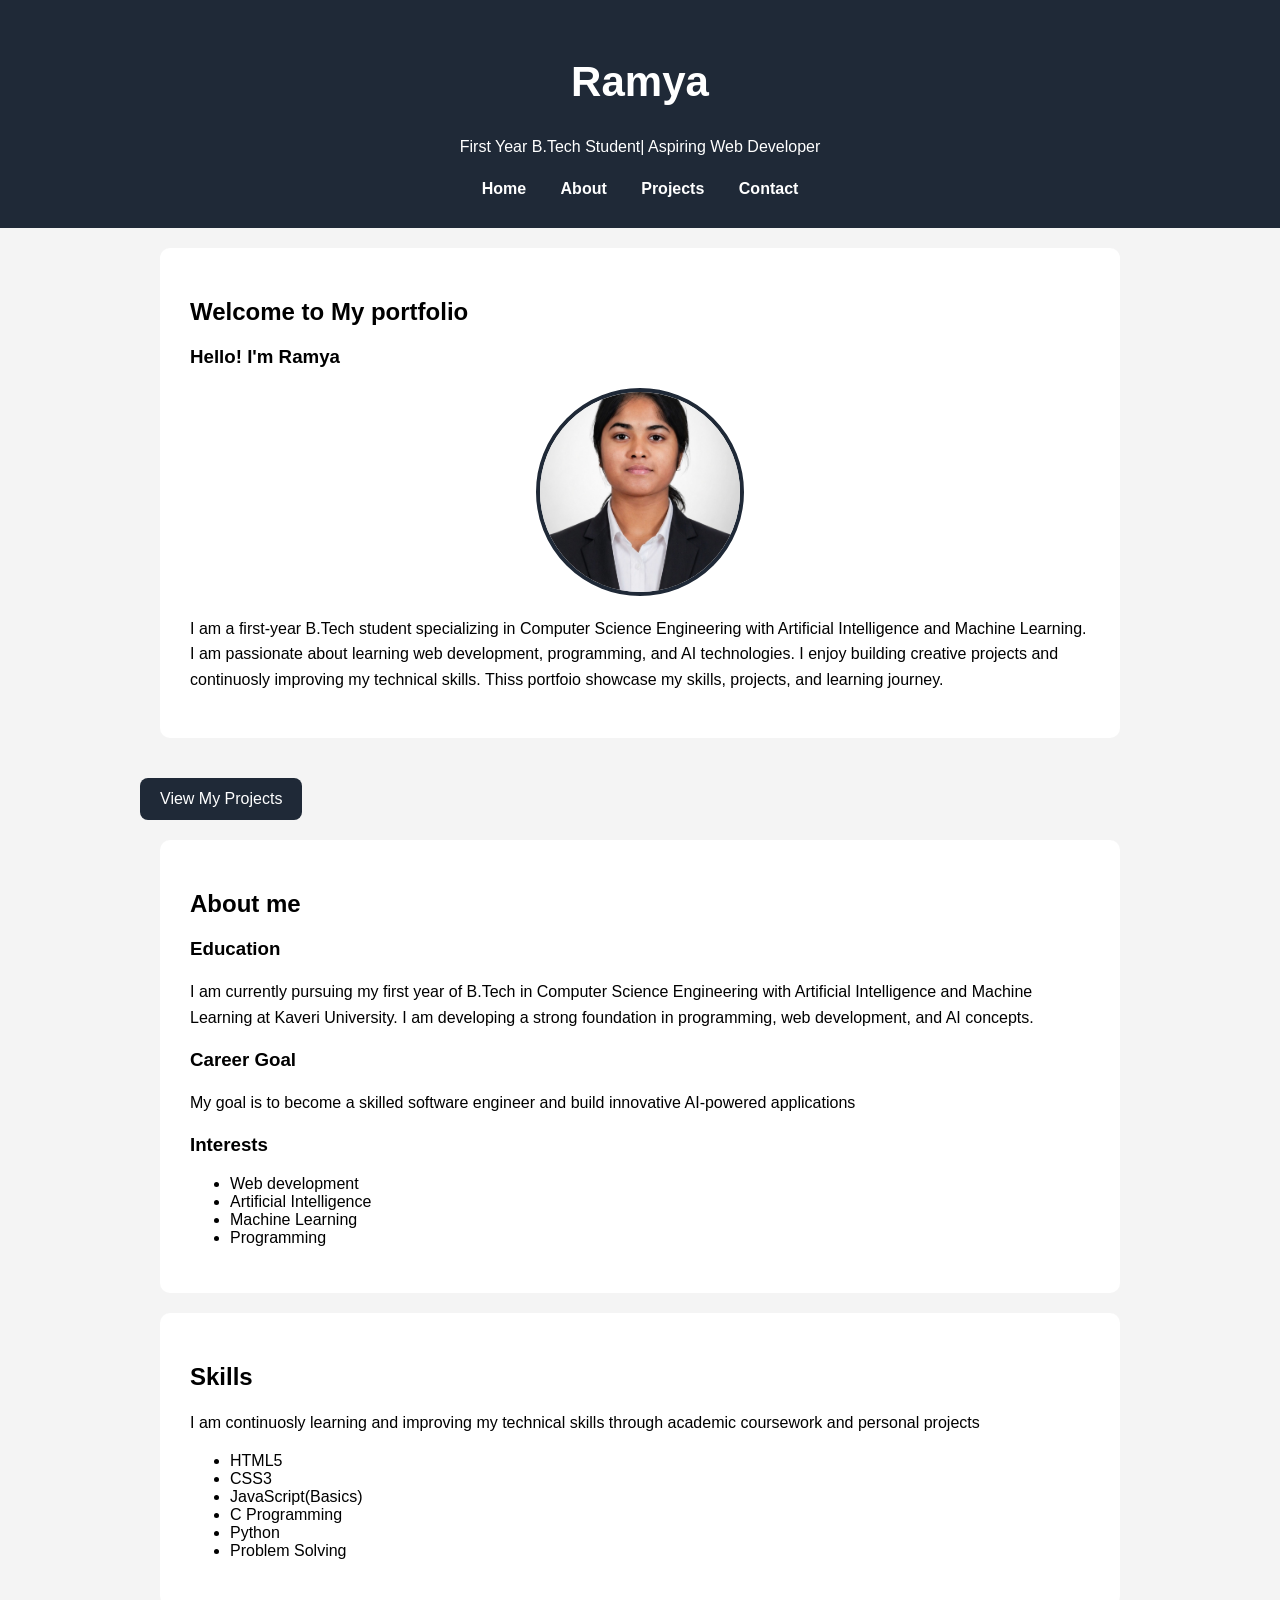
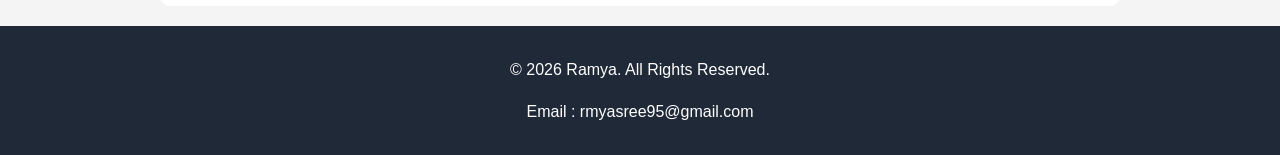
<file: index.html>
<!DOCTYPE html>
<html lang="en">
<head>
    <meta charset="UTF-8">
    <meta name="viewport" content="width=device-width, initial-scale=1.0">
    <title>Portfolio</title>
    <link rel="stylesheet" href="css/style.css">
</head>
<body>

<header>
<h1>Ramya</h1>
<p>First Year B.Tech Student| Aspiring Web Developer
</p>
<nav>
<a href="index.html">Home</a>
<a href="about.html">About</a>
<a href="projects.html">Projects</a>
<a href="contact.html">Contact</a>
</nav>
</header>   
<main>
<section>
<h2>Welcome to My portfolio</h2>
<h3> Hello! I'm Ramya</h3>
<img src="images/Ramya.jpeg"
alt="Ramya" class="profile-img">
<p>
    I am a first-year B.Tech student specializing in Computer Science Engineering with 
    Artificial Intelligence and Machine Learning. I am passionate about learning web 
    development, programming, and AI technologies. I enjoy building creative projects 
    and continuosly improving my technical skills. Thiss portfoio showcase my skills, 
    projects, and learning journey.  
</p>
</section>
<a href="projects.html" class="btn">View My Projects</a>
<section>
<h2>About me</h2>
<h3>Education</h3>
<p>
    I am currently pursuing my first year of B.Tech in Computer Science Engineering
     with Artificial Intelligence and Machine Learning at Kaveri University.
      I am developing a strong foundation in programming, web development, and AI concepts.
</p>
<h3>Career Goal</h3>
<p>
    My goal is to become a skilled software engineer and build innovative
     AI-powered applications</p>
<h3>Interests</h3>
<ul>
    <li>Web development</li>
    <li>Artificial Intelligence</li>
    <li>Machine Learning</li>
    <li>Programming</li>
</ul>
</section>
<section>
    <h2>Skills</h2>
<p> 
    I am continuosly learning and improving my technical skills through academic coursework
    and personal projects
    </p>
<ul>
    <li>HTML5</li>
    <li>CSS3</li>
    <li>JavaScript(Basics)</li>
    <li>C Programming</li>
    <li>Python</li>
    <li>Problem Solving</li>
</ul>
</section>
</main> 
<footer>
    <p>© 2026 Ramya. All Rights Reserved.</p>
    <p>Email : rmyasree95@gmail.com</p>
</footer>
</body>
</html>
</file>
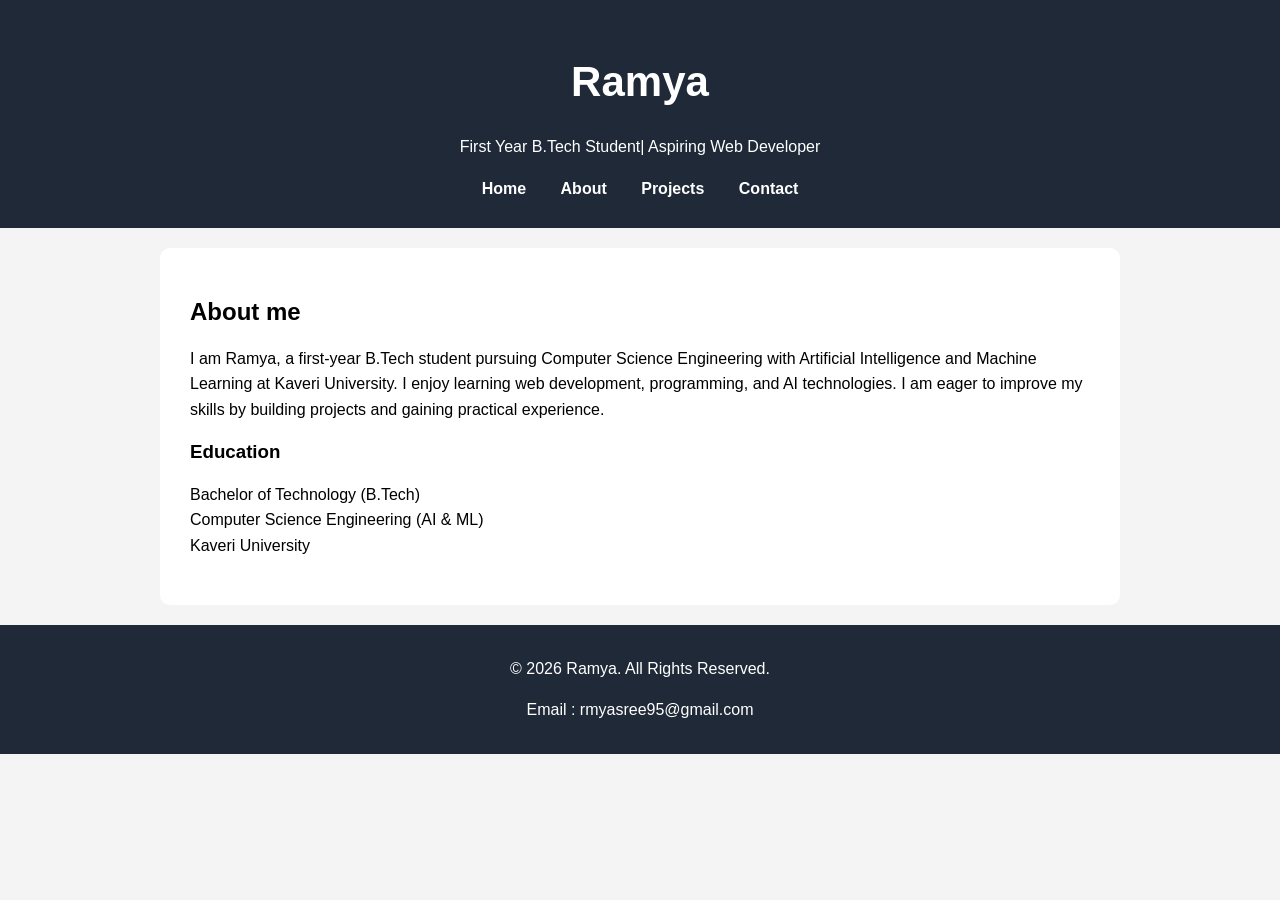
<file: about.html>
<!DOCTYPE html>
<html lang="en">
<head>
    <meta charset="UTF-8">
    <meta name="viewport" content="width=device-width, initial-scale=1.0">
    <title>About Me</title>
    <link rel="stylesheet" href="css/style.css">
</head>
<body>
    
    <header>
<h1>Ramya</h1>
<p>First Year B.Tech Student| Aspiring Web Developer
</p>
<nav>
<a href="index.html">Home</a>
<a href="about.html">About</a>
<a href="projects.html">Projects</a>
<a href="contact.html">Contact</a>
</nav>
</header>   
<main>
<section>
  
<h2>About me</h2>
    <p>  
 I am Ramya, a first-year B.Tech student pursuing Computer Science Engineering with
 Artificial Intelligence and Machine Learning at Kaveri University.
  I enjoy learning web development, programming, and AI technologies.
   I am eager to improve my skills by building projects and gaining practical experience.
    </p>
<h3>Education</h3>
<p>
    Bachelor of Technology (B.Tech)<br>
    Computer Science Engineering (AI & ML)<br>
    Kaveri University<br>
</p>

</section>

</main> 
<footer>
    <p>© 2026 Ramya. All Rights Reserved.</p>
    <p>Email :
     rmyasree95@gmail.com</p>
</footer>
</body>
</html>
</file>
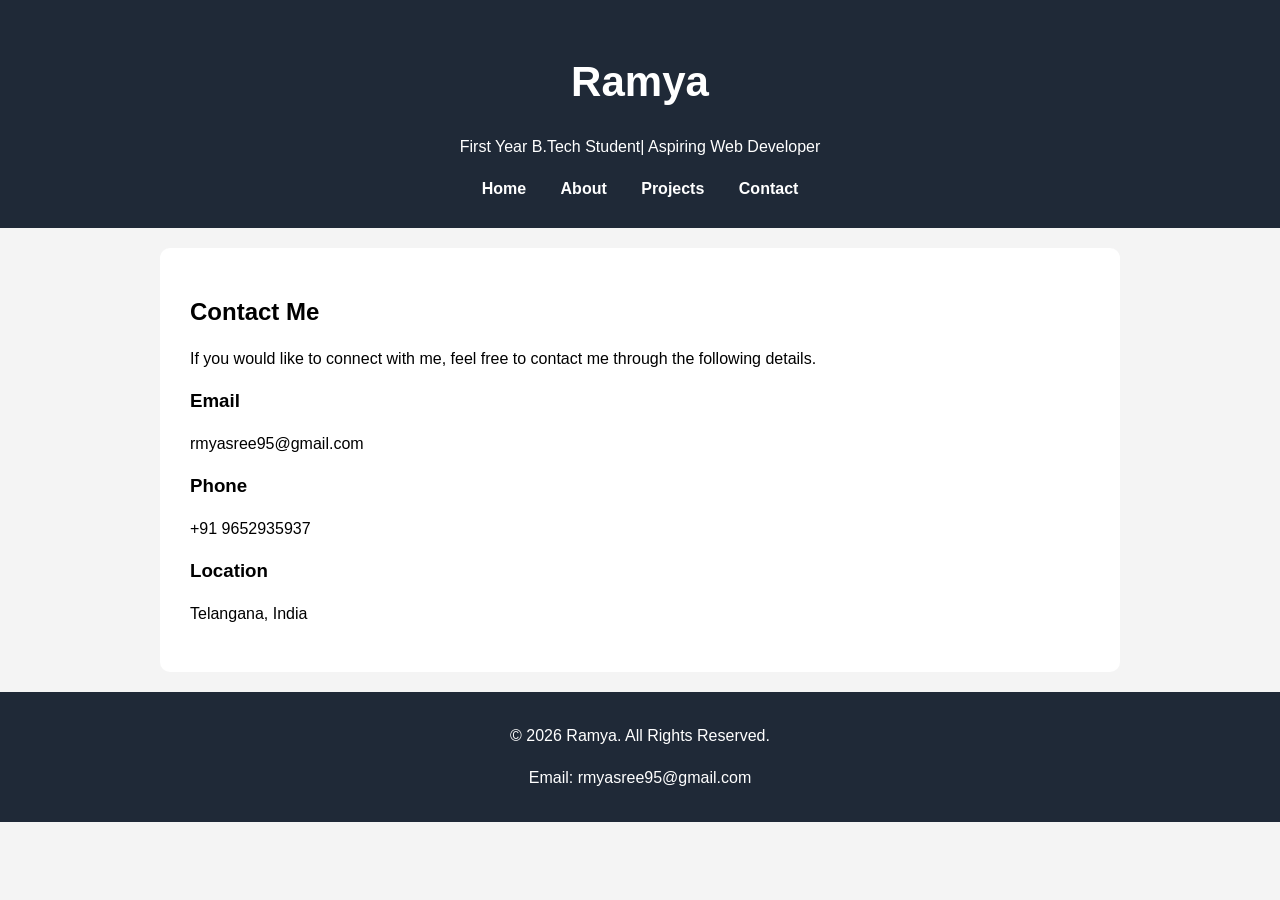
<file: contact.html>
<!DOCTYPE html>
<html lang="en">
<head>
    <meta charset="UTF-8">
    <meta name="viewport" content="width=device-width, initial-scale=1.0">
    <title>Portfolio</title>
    <link rel="stylesheet" href="css/style.css">
</head>
<body>

    <header>
<h1>Ramya</h1>
<p>First Year B.Tech Student| Aspiring Web Developer
</p>
<nav>
<a href="index.html">Home</a>
<a href="about.html">About</a>
<a href="projects.html">Projects</a>
<a href="contact.html">Contact</a>
</nav>
</header>   

<main>

<section>

<h2>Contact Me</h2>

<p>If you would like to connect with me, feel free to contact me through
     the following details.</p>

<h3>Email</h3>
<p>rmyasree95@gmail.com</p>

<h3>Phone</h3>

<p>+91 9652935937</p>

<h3>Location</h3>
<p>Telangana, India</p>

</section>
</main>

<footer>
<p>© 2026 Ramya. All Rights Reserved. </p>
<p>Email: rmyasree95@gmail.com</p>

</footer>
</body>
</html>
</file>
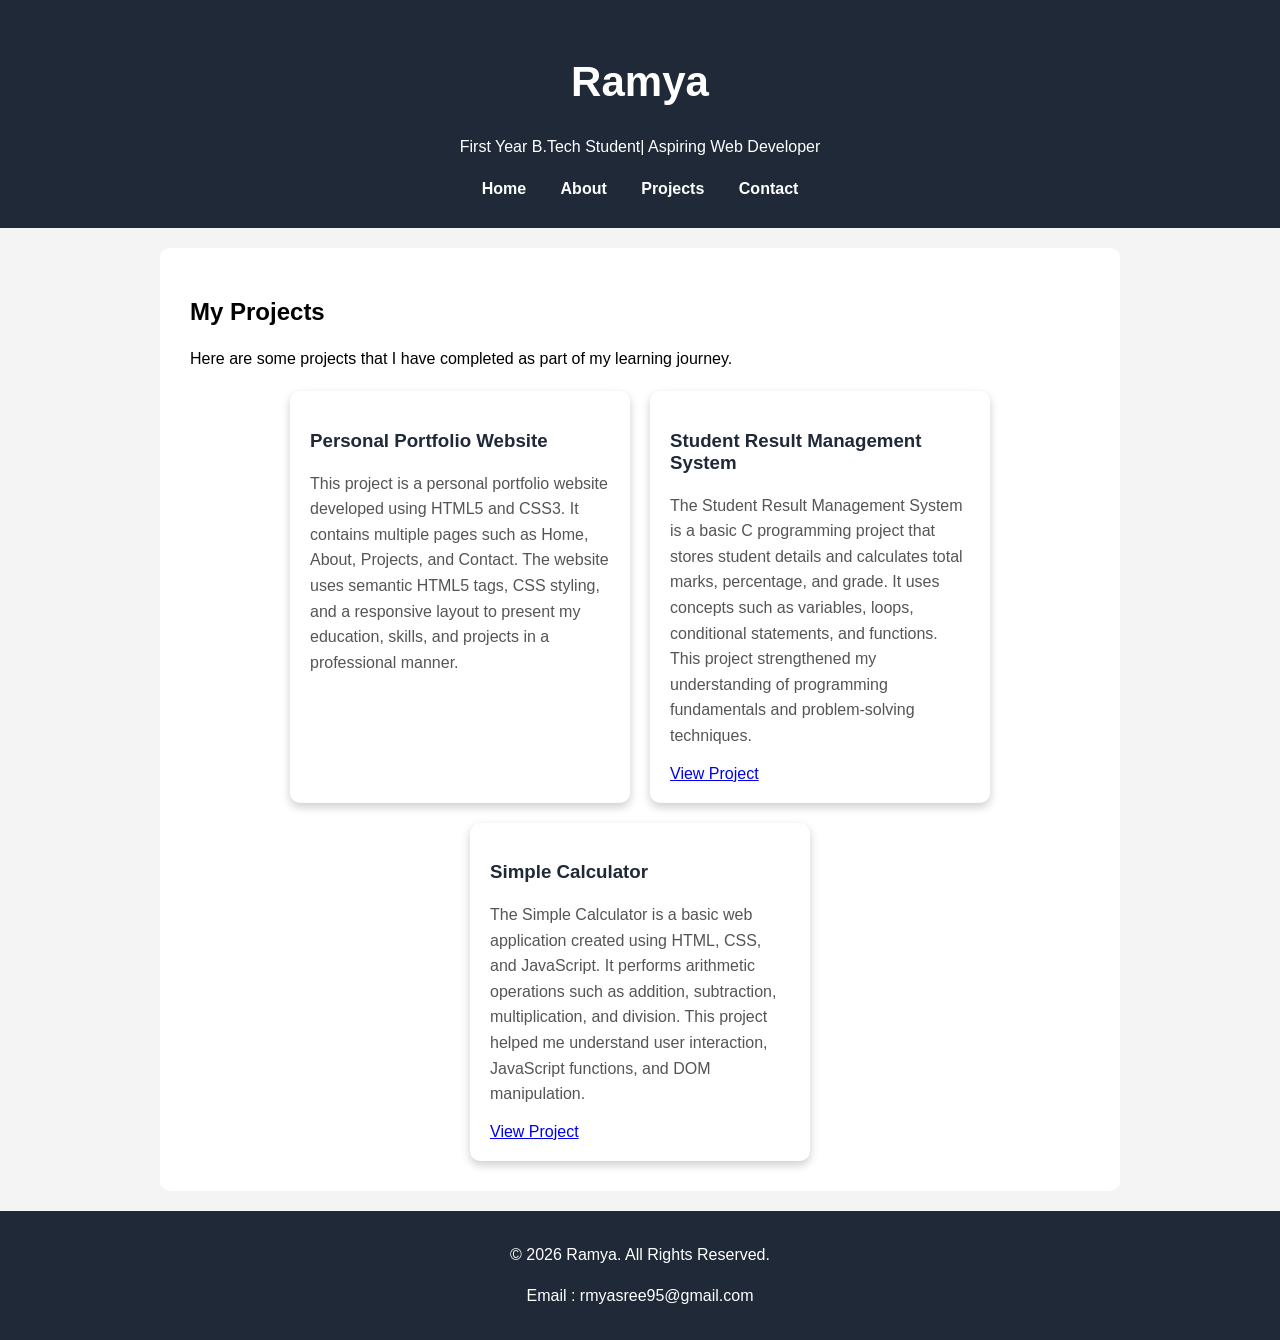
<file: projects.html>
<!DOCTYPE html>
<html lang="en">
<head>
    <meta charset="UTF-8">
    <meta name="viewport" content="width=device-width, initial-scale=1.0">
    <title>Projects</title>
    <link rel="stylesheet" href="css/style.css">
</head>
<body>

<header>
<h1>Ramya</h1>
<p>First Year B.Tech Student| Aspiring Web Developer
</p>
<nav>
<a href="index.html">Home</a>
<a href="about.html">About</a>
<a href="projects.html">Projects</a>
<a href="contact.html">Contact</a>
</nav>
</header>   
<main>
<section>
    <h2>My Projects</h2>
    <p>
        Here are some projects that I have completed as part of my learning journey.
    </p>
<div class="project-container">
    <div class="project-card">
    <h3>Personal Portfolio Website</h3>
    <p>
This project is a personal portfolio website developed using HTML5 and CSS3.
It contains multiple pages such as Home, About, Projects, and Contact.
The website uses semantic HTML5 tags, CSS styling, and a responsive layout to
present my education, skills, and projects in a professional manner.
    </p>
</div>
<div class="project-card">
    <h3>Student Result Management System</h3>
    <P>
        The Student Result Management System is a basic C programming project
         that stores student details and calculates total marks, percentage, and grade.
          It uses concepts such as variables, loops, conditional statements, and functions. 
          This project strengthened my understanding of programming fundamentals
           and problem-solving techniques.
    </P>  
    <a
        href="https://github.com/Ramyasree-bob/student-result-management-system"
        target="_blank">
        View Project
    </a>
</div>
<div class="project-card">
    <h3>Simple Calculator</h3>
    <p>
 The Simple Calculator is a basic web application created using HTML, CSS, and JavaScript.
 It performs arithmetic operations such as addition, subtraction, multiplication,
  and division. This project helped me understand user interaction, JavaScript functions,
   and DOM manipulation.
    </p>

<a
    href="https://ramyasree-bob.github.io/Simple-Calculator/" target="_blank">
    View Project
</a>
    </div>
</div>
</section>
</main>
<footer>
    <p>© 2026 Ramya. All Rights Reserved.</p>
    <p>Email :
     rmyasree95@gmail.com</p>
</footer>
</body>
</html>
</file>
<file: css/style.css>
body{
    margin:0;
    padding:0;
    font-family: Arial, sans-serif;
    background-color: #f4f4f4;
}
header{
    background-color: #1f2937;
    color:white;
    text-align:center;
    padding: 30px;
}
nav{
    margin-top: 20px;
}
nav a{
    color: white;
    text-decoration: none;
    margin: 15px;
    font-weight:bold;
}
nav a:hover{
    color:#00d4ff;
}
section{
    background-color: white;
    margin: 20px;
    padding: 30px;
    border-radius: 10px;
    box-shadow:0 4px 10px
    rgba(0,0,0,0,1);
}
footer{
    background-color: #1f2937;
    color: white;
    text-align: center;
    padding: 15px;
}
main{
    max-width: 1000px;
    margin: auto;
}
p{
    line-height: 1.6;

}
h1{
    font-size: 42px;
}
.profile-img{
    width:200px;
    height:200px;
    border-radius:50%;
    display:block;
    margin:20px auto;
    object-fit:cover;
    border:4px solid #1f2937;
}
nav a:hover{
    color:#facc15;
}
.btn{
    display:inline-block;
    margin-top:20px;
    background:#1f2937;
    color:white;
    padding:12px 20px;
    text-decoration:none;
    border-radius:8px;
}

.btn:hover{
    background:#374151;
}
.project-container{
    display:flex;
    flex-wrap:wrap;
    justify-content:center;
    gap:20px;
    margin-top:20px;
}

.project-card{
    width:300px;
    background:white;
    padding:20px;
    border-radius:10px;
    box-shadow:0 4px 10px rgba(0,0,0,0.2);
    transition:0.3s;
}

.project-card:hover{
    transform:translateY(-8px);
}

.project-card h3{
    color:#1f2937;
}

.project-card p{
    color:#555;
    line-height:1.6;
}
</file>
